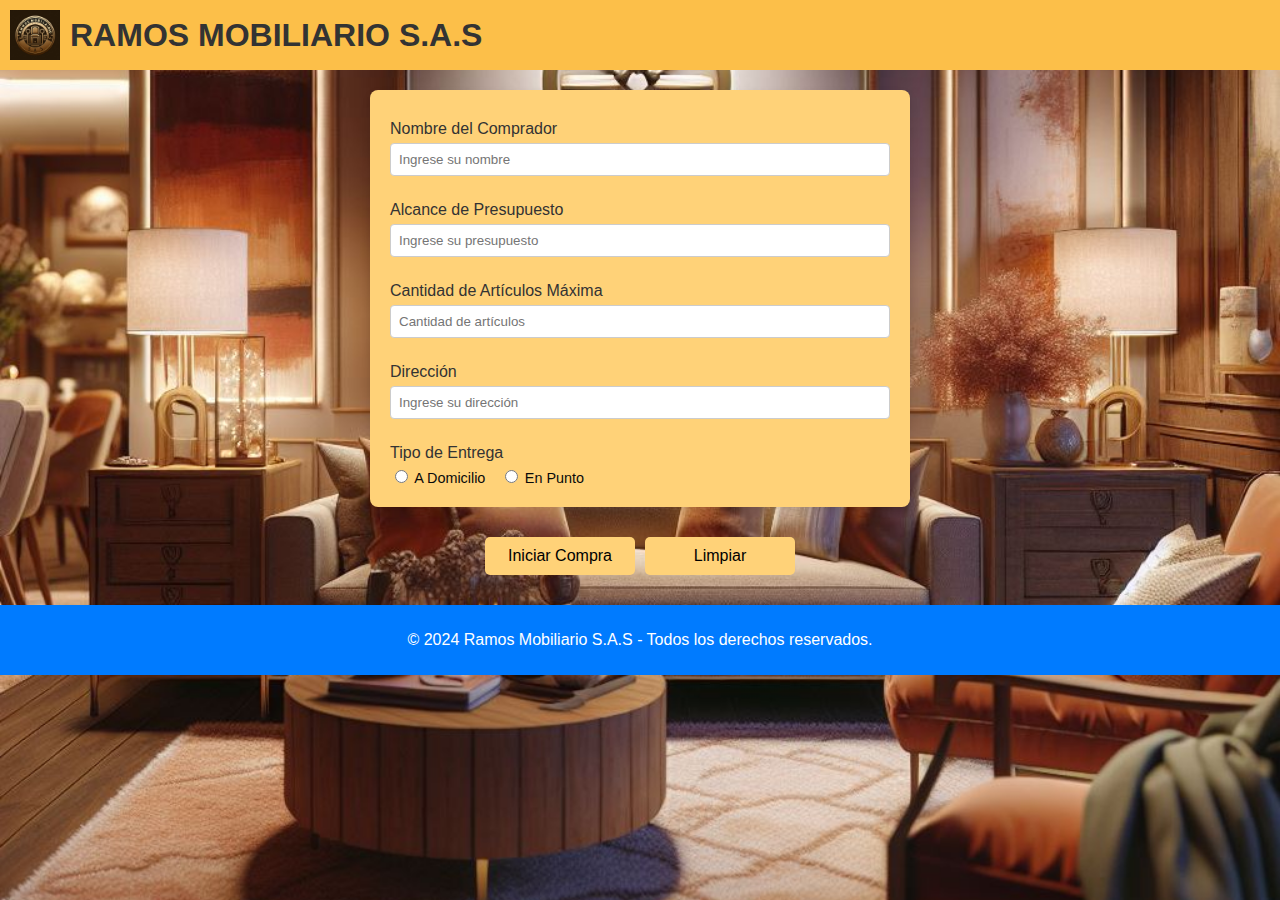
<file: html/index.html>
<!DOCTYPE html>
<html lang="es">
<head>
  <meta charset="UTF-8">
  <meta name="viewport" content="width=device-width, initial-scale=1.0">
  <link rel="stylesheet" href="../../css/style.css">
</head>
<body>
  <header>
    <img src="../Designer.jpeg" alt="Logo de la Empresa" width="50" height="50">
    <h1>RAMOS MOBILIARIO S.A.S</h1>
  </header>

  <section>
    <p>Nombre del Comprador</p>
    <input type="text" id="nombre" placeholder="Ingrese su nombre" required>

    <p>Alcance de Presupuesto</p>
    <input type="number" id="presupuesto" placeholder="Ingrese su presupuesto" required>

    <p>Cantidad de Artículos Máxima</p>
    <input type="number" id="cantidad" placeholder="Cantidad de artículos" required>

    <p>Dirección</p>
    <input type="text" id="direccion" placeholder="Ingrese su dirección" required>

    <p>Tipo de Entrega</p>
    <label><input type="radio" name="entrega" value="domicilio" required> A Domicilio</label>
    <label><input type="radio" name="entrega" value="punto" required> En Punto</label>
  </section>

  <nav>
    <button id="iniciar">Iniciar Compra</button>
    <button id="limpiar">Limpiar</button>
  </nav>

  <footer>
    <p>&copy; 2024 Ramos Mobiliario S.A.S - Todos los derechos reservados.</p>
  </footer>

  <script src="../../js/index.js"></script>
</body>
</html>
</file>
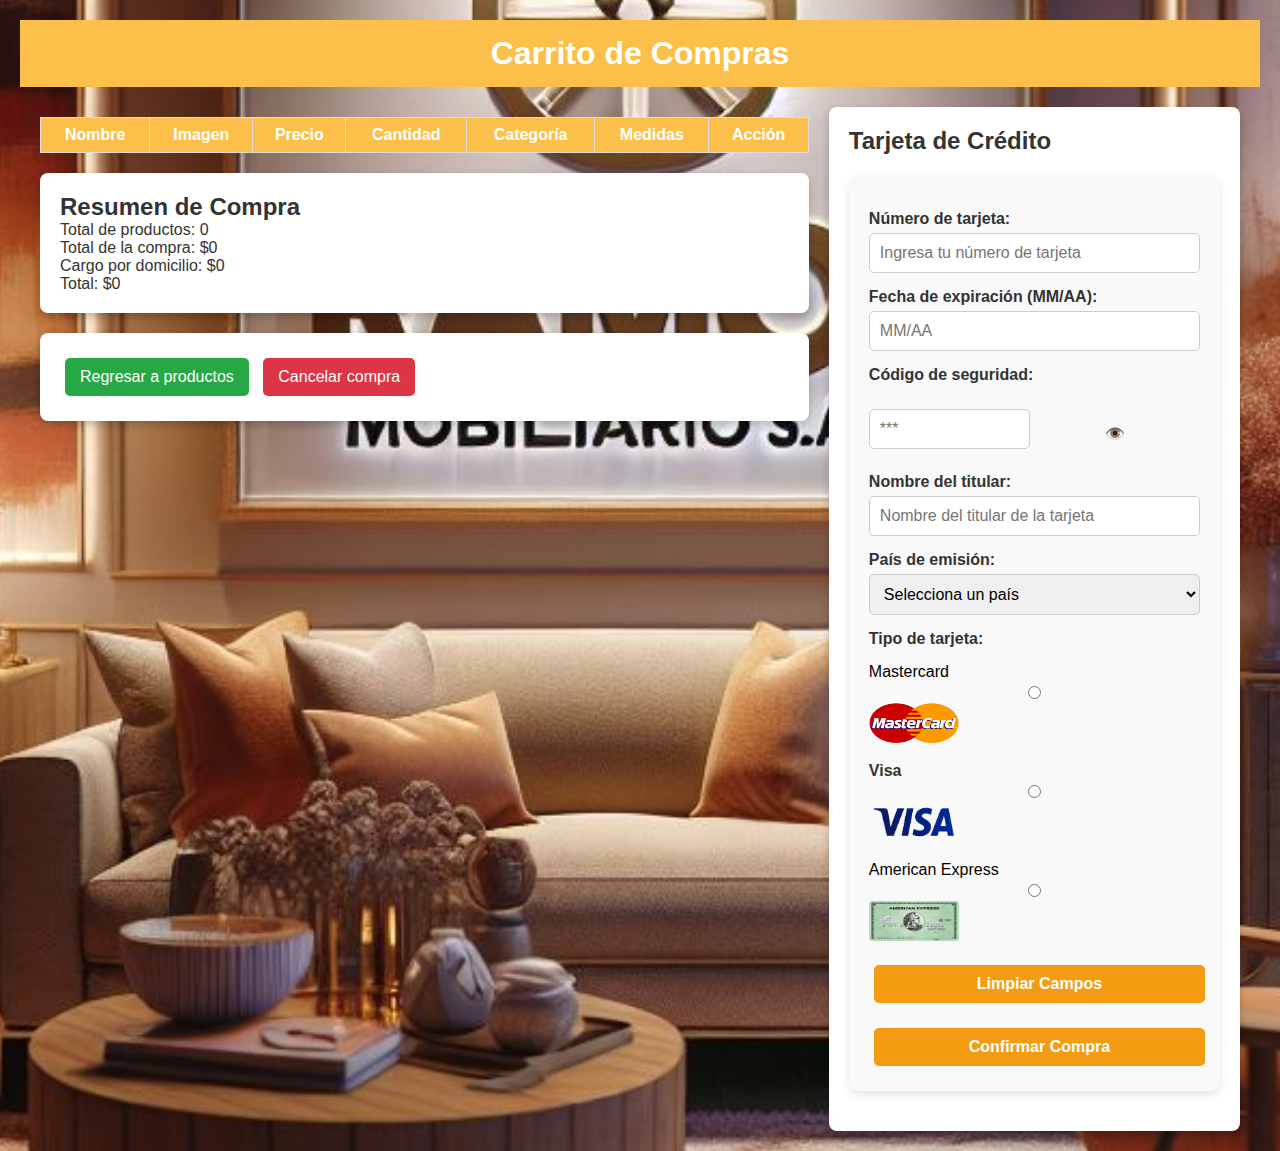
<file: html/comprar.html>
<!DOCTYPE html>
<html lang="es">
<head>
    <meta charset="UTF-8">
    <meta name="viewport" content="width=device-width, initial-scale=1.0">
    <title>Carrito de Compras</title>
    <link rel="stylesheet" href="../../css/comprar.css">
</head>
<body>
    <header>
        <h1>Carrito de Compras</h1>
    </header>

    <main class="carrito-container">
        <div class="columna-izquierda">
            <section>
            <table>
                <thead>
                    <tr>
                        <th>Nombre</th>
                        <th>Imagen</th>
                        <th>Precio</th>
                        <th>Cantidad</th>
                        <th>Categoría</th>
                        <th>Medidas</th>
                        <th>Acción</th>
                    </tr>
                </thead>
                <tbody id="tabla-productos">
                    
                </tbody>
            </table>
        </section>

        
        <section id="resumen-compra" class="seccion">
            <h2>Resumen de Compra</h2>
            <p id="total-productos">Total de productos: 0</p>
            <p id="total-compra">Total de la compra: $0</p>
            <p id="cargo-domicilio">Cargo por domicilio: $0</p>
            <p id="total">Total: $0</p>
        </section>

        
        <section id="acciones-compra" class="seccion">
            <button id="botonRegresar">Regresar a productos</button>
            <button id="botonCancelar">Cancelar compra</button>
        </section>
    </div>
        
        <section id="tarjeta-credito" class="seccion">
            <h2>Tarjeta de Crédito</h2>
            <form id="origen-tarjeta">
                
                <label for="numero-tarjeta">Número de tarjeta:</label>
                <input type="text" id="numero-tarjeta" maxlength="19" placeholder="Ingresa tu número de tarjeta" required>
            
                
                <label for="fecha-expiracion">Fecha de expiración (MM/AA):</label>
                <input type="text" id="fecha-expiracion" placeholder="MM/AA" maxlength="5" required>
            
                
                <label for="codigo-seguridad">Código de seguridad:</label>
                <div class="seguridad">
                    <input type="password" id="codigo-seguridad" maxlength="3" placeholder="***" required>
                    <button type="button" id="mostrar-codigo">👁️</button>
                </div>
            
                
                <label for="nombre-titular">Nombre del titular:</label>
                <input type="text" id="nombre-titular" placeholder="Nombre del titular de la tarjeta" required>
            
                
                <label for="pais-emision">País de emisión:</label>
                <select id="pais-emision" required>
                    <option value="">Selecciona un país</option>
                    <option value="US">Estados Unidos</option>
                    <option value="CO">Colombia</option>
                    <option value="MX">México</option>
                    <option value="AR">Argentina</option>
                    <option value="BR">Brasil</option>
                    <option value="CL">Chile</option>
                    <option value="PE">Perú</option>
                    <option value="EC">Ecuador</option>
                    <option value="VE">Venezuela</option>
                    <option value="UY">Uruguay</option>
                </select>
            
                
                <label>Tipo de tarjeta:</label>
                <div>
                    <label for="mastercard">Mastercard</label>
                    <input type="radio" id="mastercard" name="tipo-tarjeta" value="Mastercard" required>
                    <img src="../IMG/mastercard.png" alt="mastercard">
                </div>
                <div>
                    <label for="visa">Visa</label>
                    <input type="radio" id="visa" name="tipo-tarjeta" value="Visa">
                    <img src="../IMG/R.png" alt="visa">
                </div>
                <div>
                    <label for="prepagada">American Express</label>
                    <input type="radio" id="prepagada" name="tipo-tarjeta" value="Prepagada">
                    <img src="../IMG/american.png" alt="american">
                </div>
            
                
                <p id="mensaje-procesando" style="display: none; color: blue;">Procesando compra...</p>
                
                
                <button type="button" id="limpiar-campos">Limpiar Campos</button>
                <button type="submit" id="ejecutar-compra">Confirmar Compra</button>
                <p id="mensaje-procesando">Procesando compra...</p>
            </form>
        </section>
    </main>

    <script src="../../js/comprar.js"></script>
</body>
</html>
</file>
<file: css/style.css>
body {
  width: 100%;
  height: 100%;
  font-family: Arial, sans-serif;
  margin: 0;
  padding: 0;
  background-image: url("../IMG/Fondo.jpeg"); 
  background-size: cover; 
  background-position: center; 
  background-repeat: no-repeat; 
  display: flex;
  flex-direction: column;
  align-items: center;
}
  
  header {
    display: flex;
    align-items: center;
    background-color: #fcbf49;
    width: 100%;
    padding: 10px;
    box-sizing: border-box;
  }
  
  header img {
    margin-right: 10px;
  }
  
  header h1 {
    color: #333;
    margin: 0;
  }
  
  section {
    background-color: #ffd278;
    padding: 20px;
    margin: 20px 0;
    width: 90%;
    max-width: 500px;
    border-radius: 8px;
    box-shadow: 0 4px 8px rgba(0, 0, 0, 0.1);
  }
  
  section p {
    font-size: 1em;
    color: #333;
    margin: 10px 0 5px;
  }
  
  section input[type="text"],
  section input[type="number"] {
    width: 100%;
    padding: 8px;
    margin-bottom: 15px;
    border: 1px solid #ccc;
    border-radius: 4px;
    box-sizing: border-box;
  }
  
  section label {
    margin-right: 10px;
    font-size: 0.9em;
    color: #0a0a0a;
  }
  
  nav {
    display: flex;
    justify-content: center;
    gap: 10px;
    width: 100%;
    padding: 10px;
  }
  
  nav button {
    padding: 10px 20px;
    font-size: 1em;
    border: none;
    border-radius: 5px;
    cursor: pointer;
    transition: background-color 0.3s;
  }
  
  nav button#iniciar {
    background-color: #ffd278;
    color: rgb(0, 0, 0);
    width: 150px;
    height: auto;
  }
  
  nav button#limpiar {
    background-color: #ffd278;
    color: rgb(0, 0, 0);
    width: 150px;
    height: auto;
  }
  
  nav button:hover {
    opacity: 0.9;
  }
  
  footer {
    margin-top: 20px;
    padding: 10px;
    background-color: #007bff;
    color: white;
    text-align: center;
    width: 100%;
  }
</file>
<file: css/comprar.css>
* {
    box-sizing: border-box;
    margin: 0;
    padding: 0;
}

body {
    font-family: Arial, sans-serif;
    background-color: #f4f4f9;
    color: #333;
    display: flex;
    flex-direction: column;
    align-items: center;
    padding: 20px;
    background-image: url("../IMG/Fondo.jpeg"); 
    background-size: 2200px auto; 
    background-position: center; 
    background-repeat: no-repeat; 
    background-attachment: fixed;
}

header {
    width: 100%;
    text-align: center;
    background-color: #fcbf49;
    color: white;
    padding: 15px 0;
    margin-bottom: 20px;
}

.carrito-container {
    max-width: 1200px; 
    display: flex; 
    justify-content: space-between; 
    gap: 20px; 
    margin: 0 auto; 
    width: 100%;
}


.columna-izquierda {
    flex: 1; 
    display: flex;
    flex-direction: column;
    gap: 20px;
}
.columna-derecha {
    flex: 1; 
}


.seccion {
    background-color: #fff;
    padding: 20px;
    border-radius: 8px;
    box-shadow: 0 4px 8px rgba(0, 0, 0, 0.2);
}


table {
    width: 100%;
    border-collapse: collapse;
    margin-top: 10px;
    background-color: #f4f4f9;
}

table th, table td {
    border: 1px solid #ddd;
    padding: 8px;
    text-align: center;
}

table th {
    background-color: #fcbf49;
    color: white;
}

button {
    padding: 10px 15px;
    margin: 5px;
    border: none;
    border-radius: 5px;
    cursor: pointer;
    font-size: 16px;
}

#botonRegresar {
    background-color: #28a745;
    color: white;
}

#botonCancelar {
    background-color: #dc3545;
    color: white;
}

#btn-ejecutar-compra {
    background-color: #007bff;
    color: white;
    width: 100%;
    margin-top: 10px;
}

#origen-tarjeta label {
    display: block;
    margin-top: 10px;
    font-weight: bold;
}

#origen-tarjeta input {
    width: 100%;
    padding: 8px;
    margin-top: 5px;
    border: 1px solid #ccc;
    border-radius: 4px;
}

.seguridad{
    display: flex;
    align-items: center;
}

/*Estilos generales del formulario */
#origen-tarjeta {
    max-width: 400px;
    margin: 20px auto;
    padding: 20px;
    background-color: #f9f9f9;
    border-radius: 10px;
    box-shadow: 0px 4px 8px rgba(0, 0, 0, 0.1);
    font-family: Arial, sans-serif;
}

#origen-tarjeta label {
    display: block;
    color: #333;
    margin-top: 15px;
}

#origen-tarjeta input[type="text"],
#origen-tarjeta input[type="password"],
#origen-tarjeta select {
    width: 100%;
    padding: 10px;
    margin-top: 5px;
    border: 1px solid #ccc;
    border-radius: 5px;
    font-size: 16px;
    box-sizing: border-box;
    transition: border-color 0.3s;
}

#origen-tarjeta input[type="text"]:focus,
#origen-tarjeta input[type="password"]:focus,
#origen-tarjeta select:focus {
    border-color: #007bff;
    outline: none;
}


#mostrar-codigo {
    background: none;
    border: none;
    cursor: pointer;
    font-size: 18px;
    color: #007bff;
    margin-left: 5px;
    transition: color 0.3s;
}

#mostrar-codigo:hover {
    color: #0056b3;
}


#origen-tarjeta div {
    margin-top: 10px;
}

#origen-tarjetaa input[type="radio"] {
    margin-right: 5px;
}

#origen-tarjeta label[for="mastercard"],
#origen-tarjetaa label[for="visa"],
#origen-tarjeta label[for="prepagada"] {
    font-weight: normal;
    font-size: 16px;
    color: #000000;
}

#origen-tarjeta img[alt="mastercard"],
#origen-tarjeta img[alt="visa"],
#origen-tarjeta img[alt="american"]{
    width: 90px;
    height: 40px;
}


#origen-tarjeta button[type="button"],
#origen-tarjeta button[type="submit"] {
    width: 100%;
    padding: 10px;
    margin-top: 20px;
    font-size: 16px;
    font-weight: bold;
    color: #fff;
    border: none;
    border-radius: 5px;
    cursor: pointer;
    transition: background-color 0.3s;
}

#limpiar-campos {
    background-color: #f39c12;
}

#limpiar-campos:hover {
    background-color: #e67e22;
}

#origen-tarjeta button[type="submit"] {
    background-color: #f39c12;
}

#origen-tarjeta button[type="submit"]:hover {
    background-color: #e67e22;
}


input:invalid {
    border-color: #e74c3c;
}

#mensaje-procesando{
    display: none;
    color: blue;
    margin-top: 10px;
}
</file>
